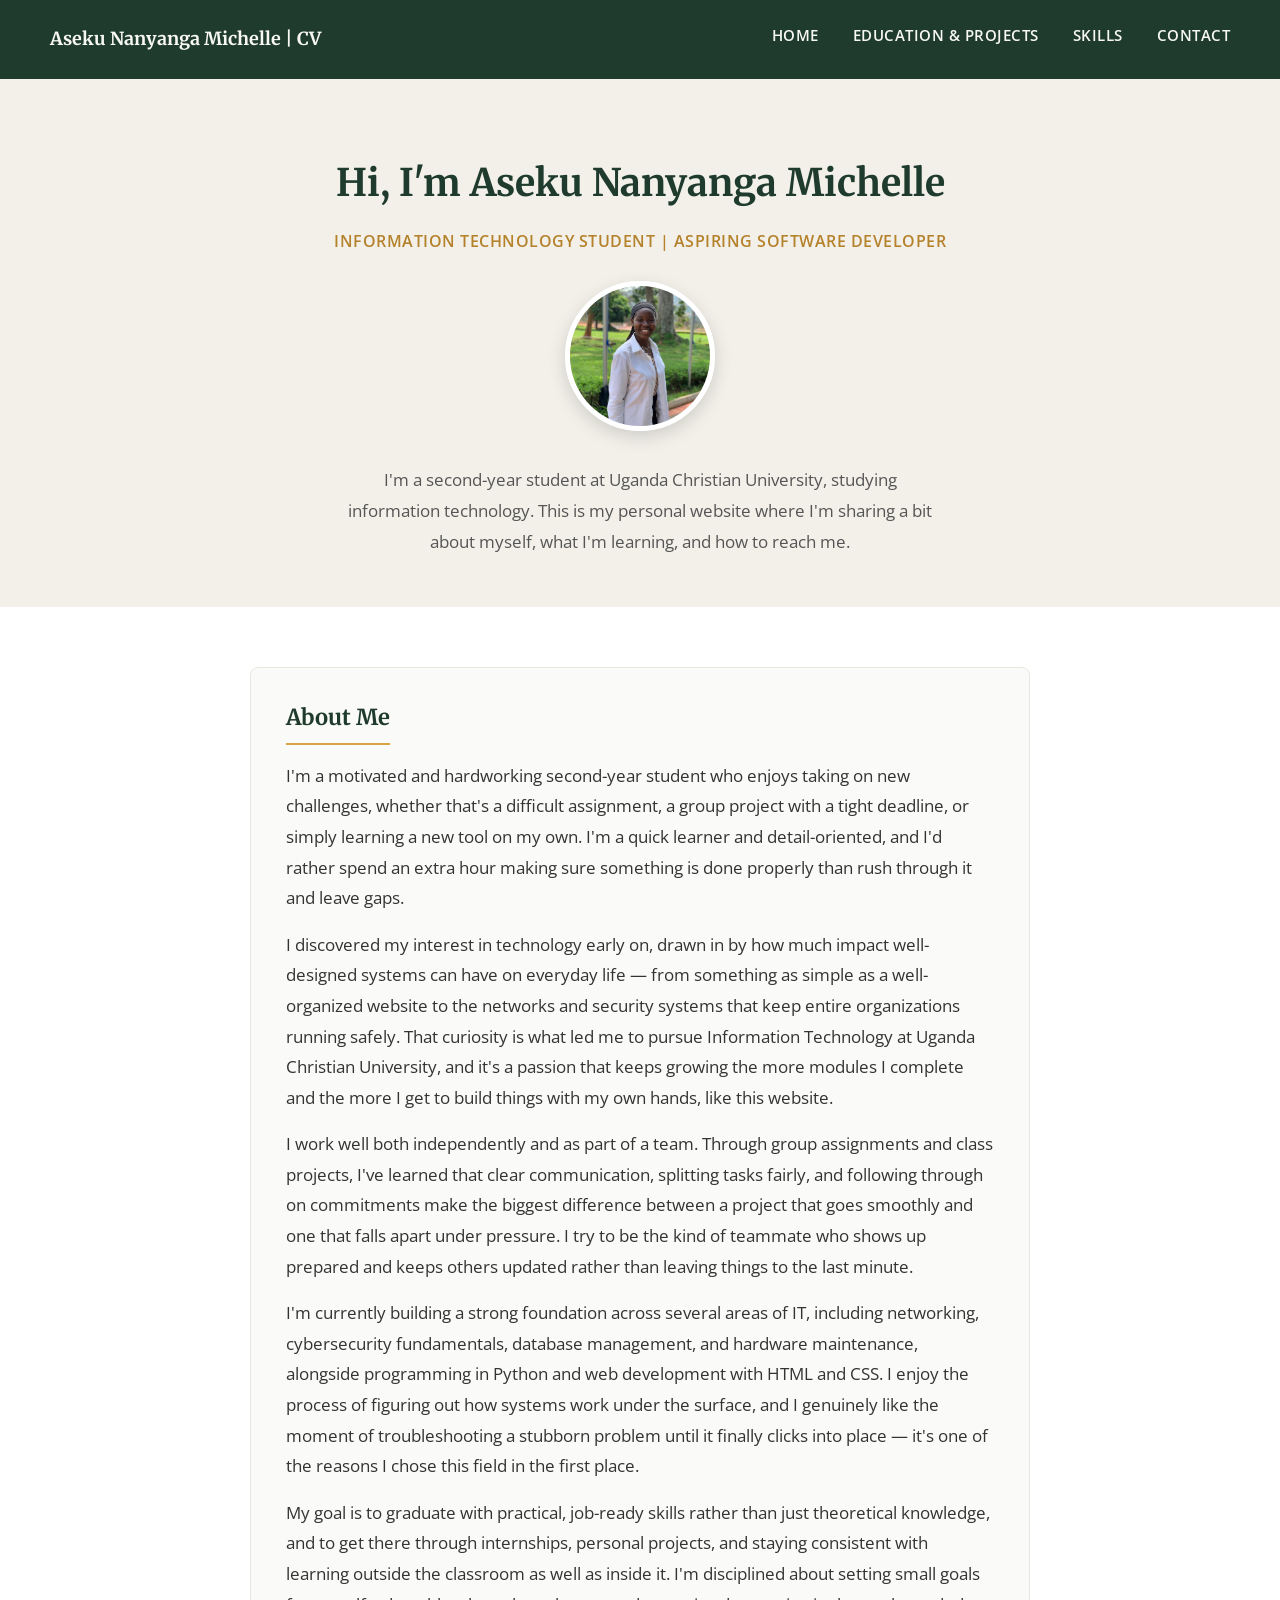
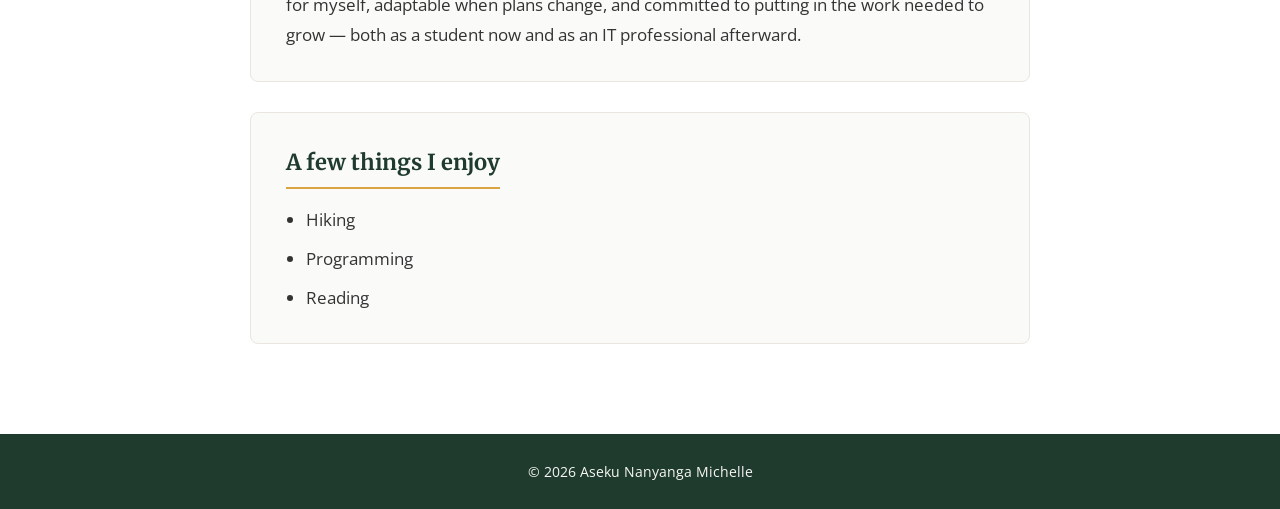
<file: index.html>
<!DOCTYPE html>
<html lang="en">
<head>
  <meta charset="UTF-8">
  <title>My Website - Home</title>
  <link rel="stylesheet" href="style.css">
</head>
<body>

  <nav class="navbar">
    <span class="brand">Aseku Nanyanga Michelle | CV</span>
    <ul>
      <li><a href="index.html">Home</a></li>
      <li><a href="education.html">Education & Projects</a></li>
      <li><a href="skills.html">Skills</a></li>
      <li><a href="contact.html">Contact</a></li>
    </ul>
  </nav>

  <div class="hero">
    <h1>Hi, I'm Aseku Nanyanga Michelle</h1>
    <p class="tagline">Information Technology Student | Aspiring Software Developer</p>
    <img src="profile.jpg" alt="Photo of Aseku Nanyanga Michelle">
    <p>I'm a second-year student at Uganda Christian University, studying information technology. This is my personal website where I'm sharing a bit about myself, what I'm learning, and how to reach me.</p>
  </div>

  <main>
    <section>
      <h2>About Me</h2>
      <p>I'm a motivated and hardworking second-year student who enjoys taking on new challenges, whether that's a difficult assignment, a group project with a tight deadline, or simply learning a new tool on my own. I'm a quick learner and detail-oriented, and I'd rather spend an extra hour making sure something is done properly than rush through it and leave gaps.</p>

      <p>I discovered my interest in technology early on, drawn in by how much impact well-designed systems can have on everyday life — from something as simple as a well-organized website to the networks and security systems that keep entire organizations running safely. That curiosity is what led me to pursue Information Technology at Uganda Christian University, and it's a passion that keeps growing the more modules I complete and the more I get to build things with my own hands, like this website.</p>

      <p>I work well both independently and as part of a team. Through group assignments and class projects, I've learned that clear communication, splitting tasks fairly, and following through on commitments make the biggest difference between a project that goes smoothly and one that falls apart under pressure. I try to be the kind of teammate who shows up prepared and keeps others updated rather than leaving things to the last minute.</p>

      <p>I'm currently building a strong foundation across several areas of IT, including networking, cybersecurity fundamentals, database management, and hardware maintenance, alongside programming in Python and web development with HTML and CSS. I enjoy the process of figuring out how systems work under the surface, and I genuinely like the moment of troubleshooting a stubborn problem until it finally clicks into place — it's one of the reasons I chose this field in the first place.</p>

      <p>My goal is to graduate with practical, job-ready skills rather than just theoretical knowledge, and to get there through internships, personal projects, and staying consistent with learning outside the classroom as well as inside it. I'm disciplined about setting small goals for myself, adaptable when plans change, and committed to putting in the work needed to grow — both as a student now and as an IT professional afterward.</p>
    </section>

    <section>
      <h2>A few things I enjoy</h2>
      <ul>
        <li>Hiking</li>
        <li>Programming</li>
        <li>Reading</li>
      </ul>
    </section>
  </main>

  <footer>
    &copy; 2026 Aseku Nanyanga Michelle
  </footer>

</body>
</html>
</file>
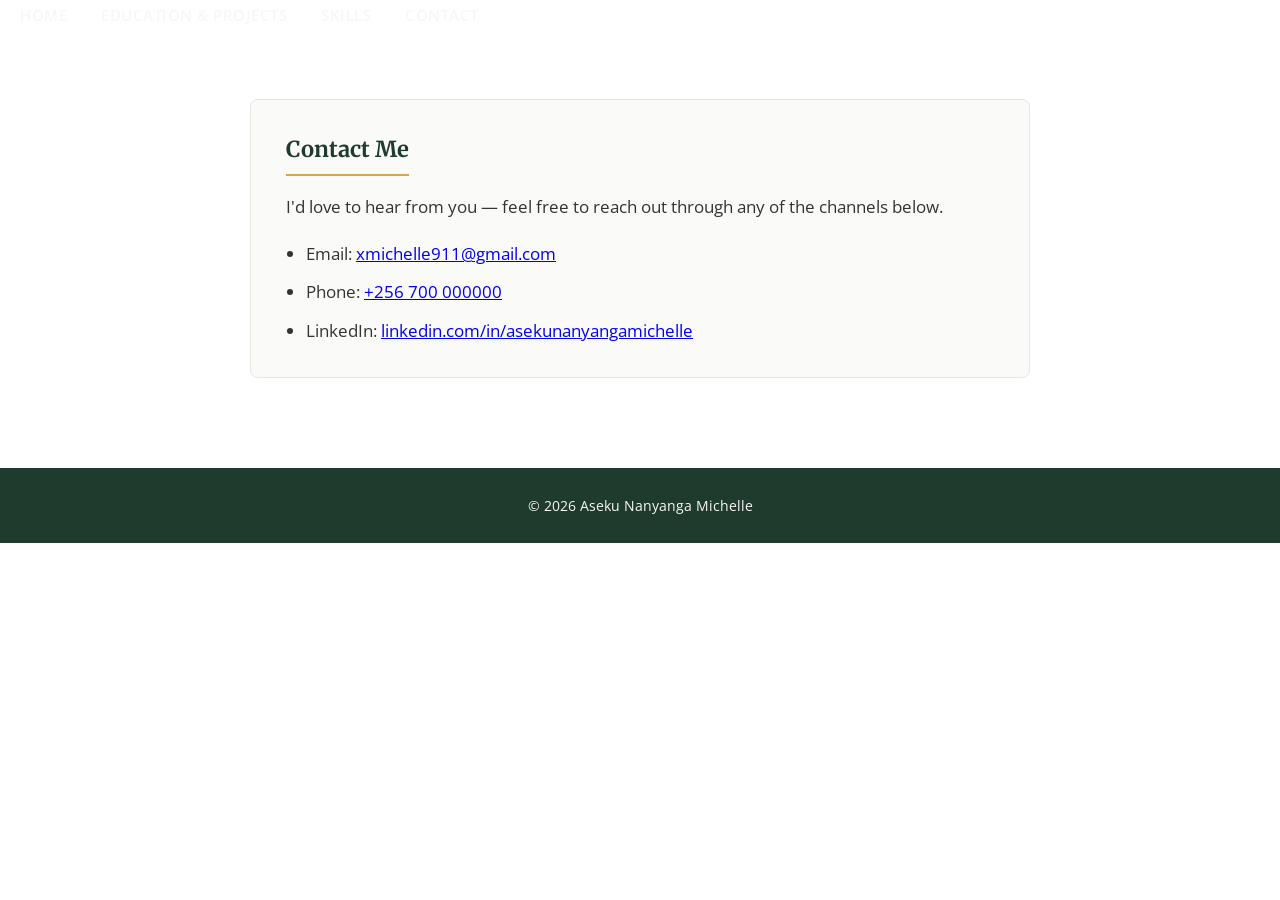
<file: contact.html>
<!DOCTYPE html>
<html lang="en">
<head>
  <meta charset="UTF-8">
  <title>My Website - Contact</title>
  <link rel="stylesheet" href="style.css">
</head>
<body>

  <nav>
    <ul>
      <li><a href="index.html">Home</a></li>
      <li><a href="education.html">Education & Projects</a></li>
      <li><a href="skills.html">Skills</a></li>
      <li><a href="contact.html">Contact</a></li>
    </ul>
  </nav>

  <main>
    <section>
      <h2>Contact Me</h2>
      <p>I'd love to hear from you — feel free to reach out through any of the channels below.</p>
      <ul>
        <li>Email: <a href="mailto:xmichelle911@gmail.com">xmichelle911@gmail.com</a></li>
        <li>Phone: <a href="tel:+256700000000">+256 700 000000</a></li>
        <li>LinkedIn: <a href="https://linkedin.com/in/asekunanyangamichelle" target="_blank">linkedin.com/in/asekunanyangamichelle</a></li>
      </ul>
    </section>
  </main>

  <footer>
    &copy; 2026 Aseku Nanyanga Michelle
  </footer>

</body>
</html>
</file>
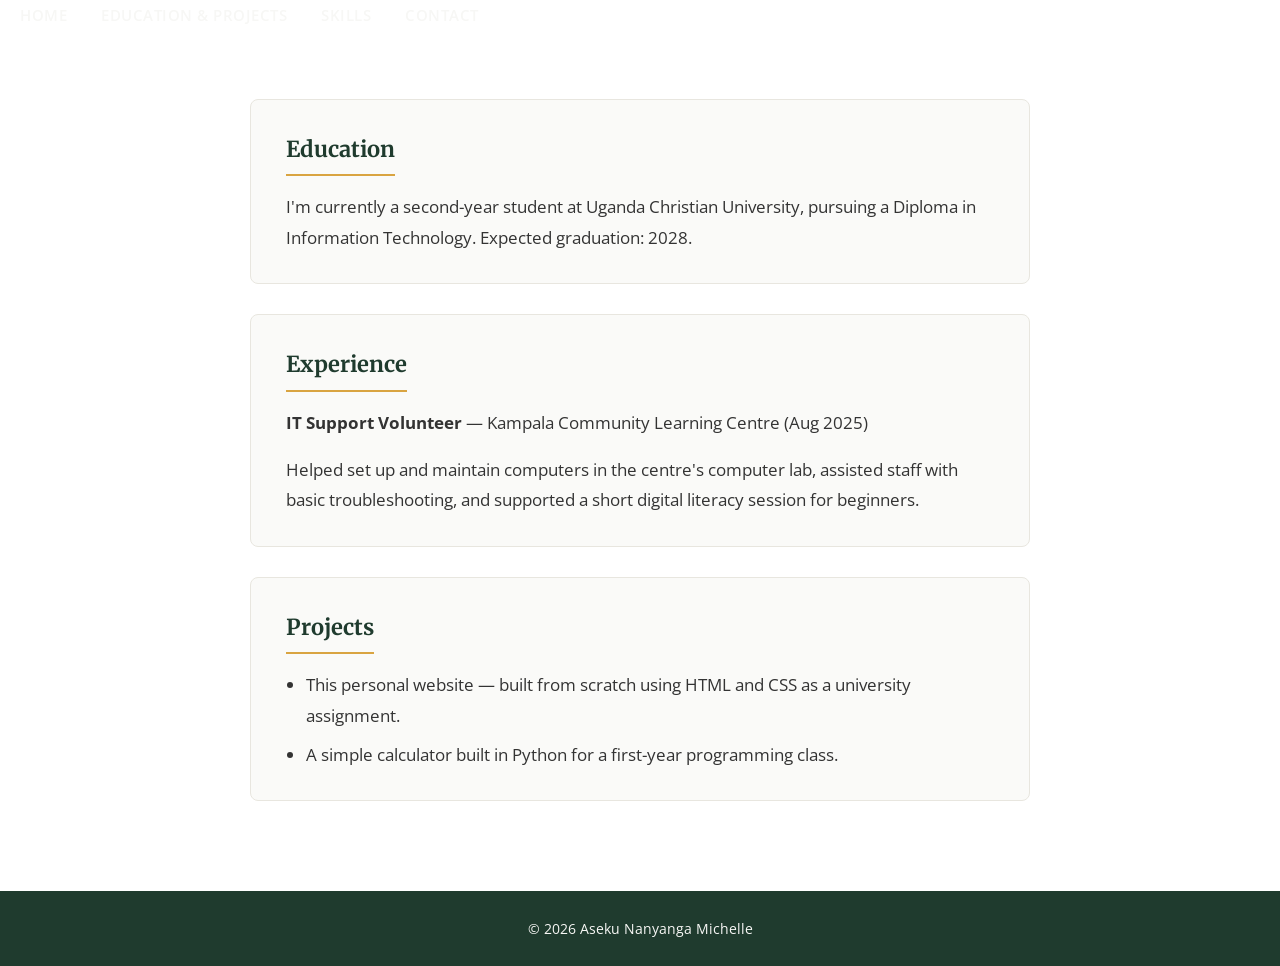
<file: education.html>
<!DOCTYPE html>
<html lang="en">
<head>
  <meta charset="UTF-8">
  <title>My Website - Education</title>
  <link rel="stylesheet" href="style.css">
</head>
<body>

  <nav>
    <ul>
      <li><a href="index.html">Home</a></li>
      <li><a href="education.html">Education & Projects</a></li>
      <li><a href="skills.html">Skills</a></li>
      <li><a href="contact.html">Contact</a></li>
    </ul>
  </nav>

  <main>
    <section>
      <h2>Education</h2>
      <p>I'm currently a second-year student at Uganda Christian University, pursuing a Diploma in Information Technology. Expected graduation: 2028.</p>
    </section>

    <section>
      <h2>Experience</h2>
      <p><strong>IT Support Volunteer</strong> — Kampala Community Learning Centre (Aug 2025)</p>
      <p>Helped set up and maintain computers in the centre's computer lab, assisted staff with basic troubleshooting, and supported a short digital literacy session for beginners.</p>
    </section>

    <section>
      <h2>Projects</h2>
      <ul>
        <li>This personal website — built from scratch using HTML and CSS as a university assignment.</li>
        <li>A simple calculator built in Python for a first-year programming class.</li>
      </ul>
    </section>
  </main>

  <footer>
    &copy; 2026 Aseku Nanyanga Michelle
  </footer>

</body>
</html>
</file>
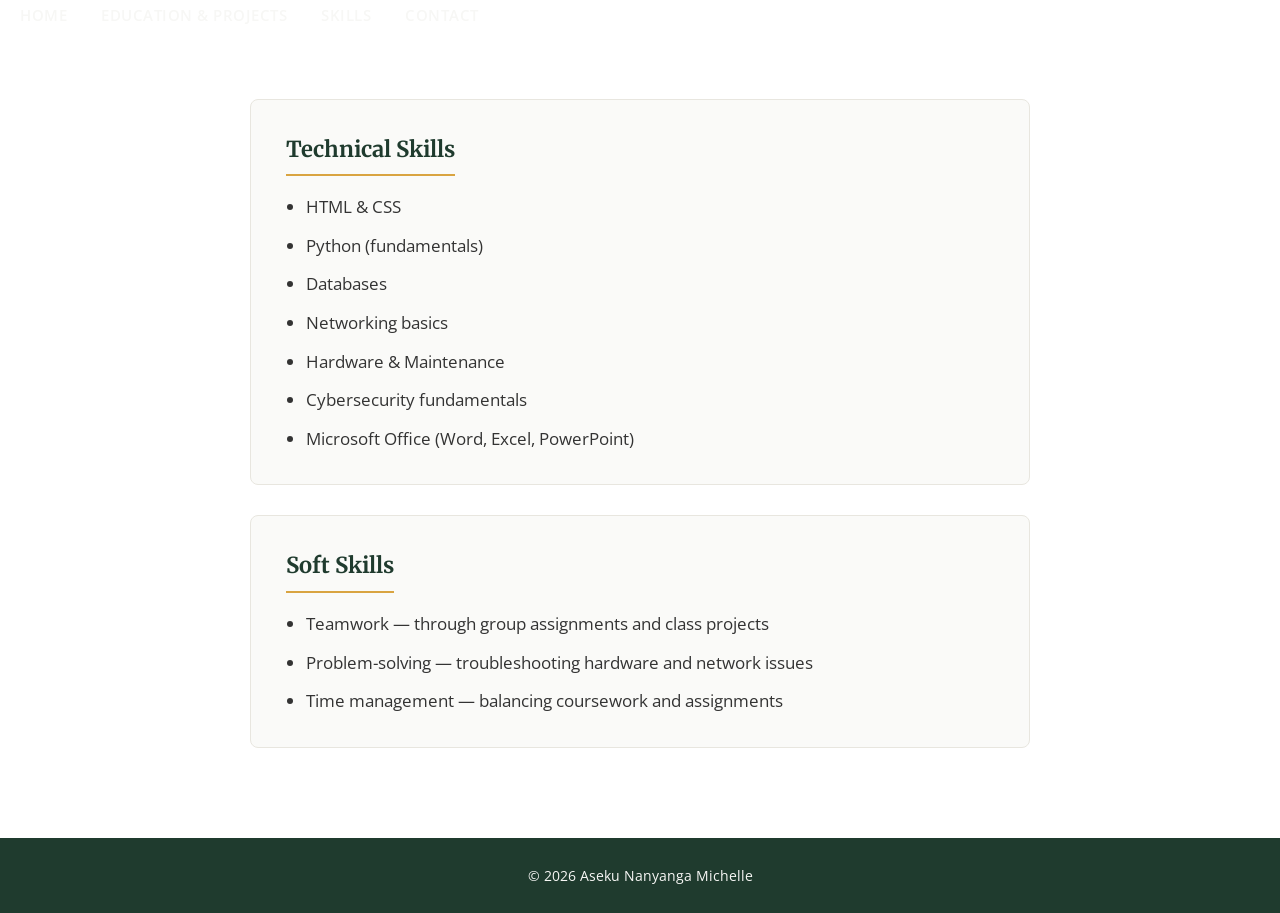
<file: skills.html>
<!DOCTYPE html>
<html lang="en">
<head>
  <meta charset="UTF-8">
  <title>My Website - Skills</title>
  <link rel="stylesheet" href="style.css">
</head>
<body>

  <nav>
    <ul>
      <li><a href="index.html">Home</a></li>
      <li><a href="education.html">Education & Projects</a></li>
      <li><a href="skills.html">Skills</a></li>
      <li><a href="contact.html">Contact</a></li>
    </ul>
  </nav>

  <main>
    <section>
      <h2>Technical Skills</h2>
      <ul>
        <li>HTML & CSS</li>
        <li>Python (fundamentals)</li>
        <li>Databases</li>
        <li>Networking basics</li>
        <li>Hardware & Maintenance</li>
        <li>Cybersecurity fundamentals</li>
        <li>Microsoft Office (Word, Excel, PowerPoint)</li>
      </ul>
    </section>

    <section>
      <h2>Soft Skills</h2>
      <ul>
        <li>Teamwork — through group assignments and class projects</li>
        <li>Problem-solving — troubleshooting hardware and network issues</li>
        <li>Time management — balancing coursework and assignments</li>
      </ul>
    </section>
  </main>

  <footer>
    &copy; 2026 Aseku Nanyanga Michelle
  </footer>

</body>
</html>
</file>
<file: style.css>
@import url('https://fonts.googleapis.com/css2?family=Merriweather:wght@700&family=Open+Sans:wght@400;600&display=swap');

* {
  margin: 0;
  padding: 0;
  box-sizing: border-box;
}

body {
  font-family: 'Open Sans', Arial, sans-serif;
  font-size: 17px;
  line-height: 1.8;
  color: #333333;
  background-color: #ffffff;
}

h1, h2 {
  font-family: 'Merriweather', serif;
}

/* Nav bar */
nav.navbar {
  background-color: #1f3b2e;
  padding: 20px 50px;
  position: sticky;
  top: 0;
  z-index: 10;
  display: flex;
  justify-content: space-between;
  align-items: center;
  flex-wrap: wrap;
  gap: 12px;
}

.brand {
  color: #f7f7f5;
  font-family: 'Merriweather', serif;
  font-weight: 700;
  font-size: 18px;
}

nav ul {
  list-style: none;
  display: flex;
  gap: 34px;
}

nav ul li a {
  color: #f7f7f5;
  text-decoration: none;
  font-weight: 600;
  font-size: 15px;
  letter-spacing: 0.5px;
  text-transform: uppercase;
  padding-bottom: 6px;
  border-bottom: 2px solid transparent;
  transition: border-color 0.2s ease;
}

nav ul li a:hover {
  border-bottom: 2px solid #d9a441;
}

/* Hero section */
.hero {
  background-color: #f2f0e9;
  padding: 70px 20px 50px;
  text-align: center;
}

.hero h1 {
  font-size: 38px;
  color: #1f3b2e;
  margin-bottom: 10px;
}

.hero .tagline {
  color: #b5822c;
  font-weight: 600;
  font-size: 16px;
  letter-spacing: 0.5px;
  text-transform: uppercase;
  margin-bottom: 25px;
}

.hero img {
  width: 150px;
  height: 150px;
  border-radius: 50%;
  object-fit: cover;
  border: 5px solid #ffffff;
  box-shadow: 0 6px 18px rgba(0,0,0,0.15);
  margin-bottom: 25px;
}

.hero p:not(.tagline) {
  max-width: 600px;
  margin: 0 auto;
  color: #555;
  font-size: 17px;
}

/* Main content */
main {
  max-width: 820px;
  margin: 0 auto;
  padding: 60px 20px;
}

section {
  background-color: #fafaf8;
  border: 1px solid #e8e6df;
  border-radius: 8px;
  padding: 30px 35px;
  margin-bottom: 30px;
}

h2 {
  font-size: 22px;
  margin-bottom: 16px;
  color: #1f3b2e;
  border-bottom: 2px solid #d9a441;
  display: inline-block;
  padding-bottom: 5px;
}

p {
  margin-bottom: 16px;
}

p:last-child {
  margin-bottom: 0;
}

ul {
  margin: 0 0 0 20px;
}

li {
  margin-bottom: 8px;
}

li:last-child {
  margin-bottom: 0;
}

/* Footer */
footer {
  text-align: center;
  padding: 25px;
  background-color: #1f3b2e;
  color: #f7f7f5;
  font-size: 14px;
}
</file>
